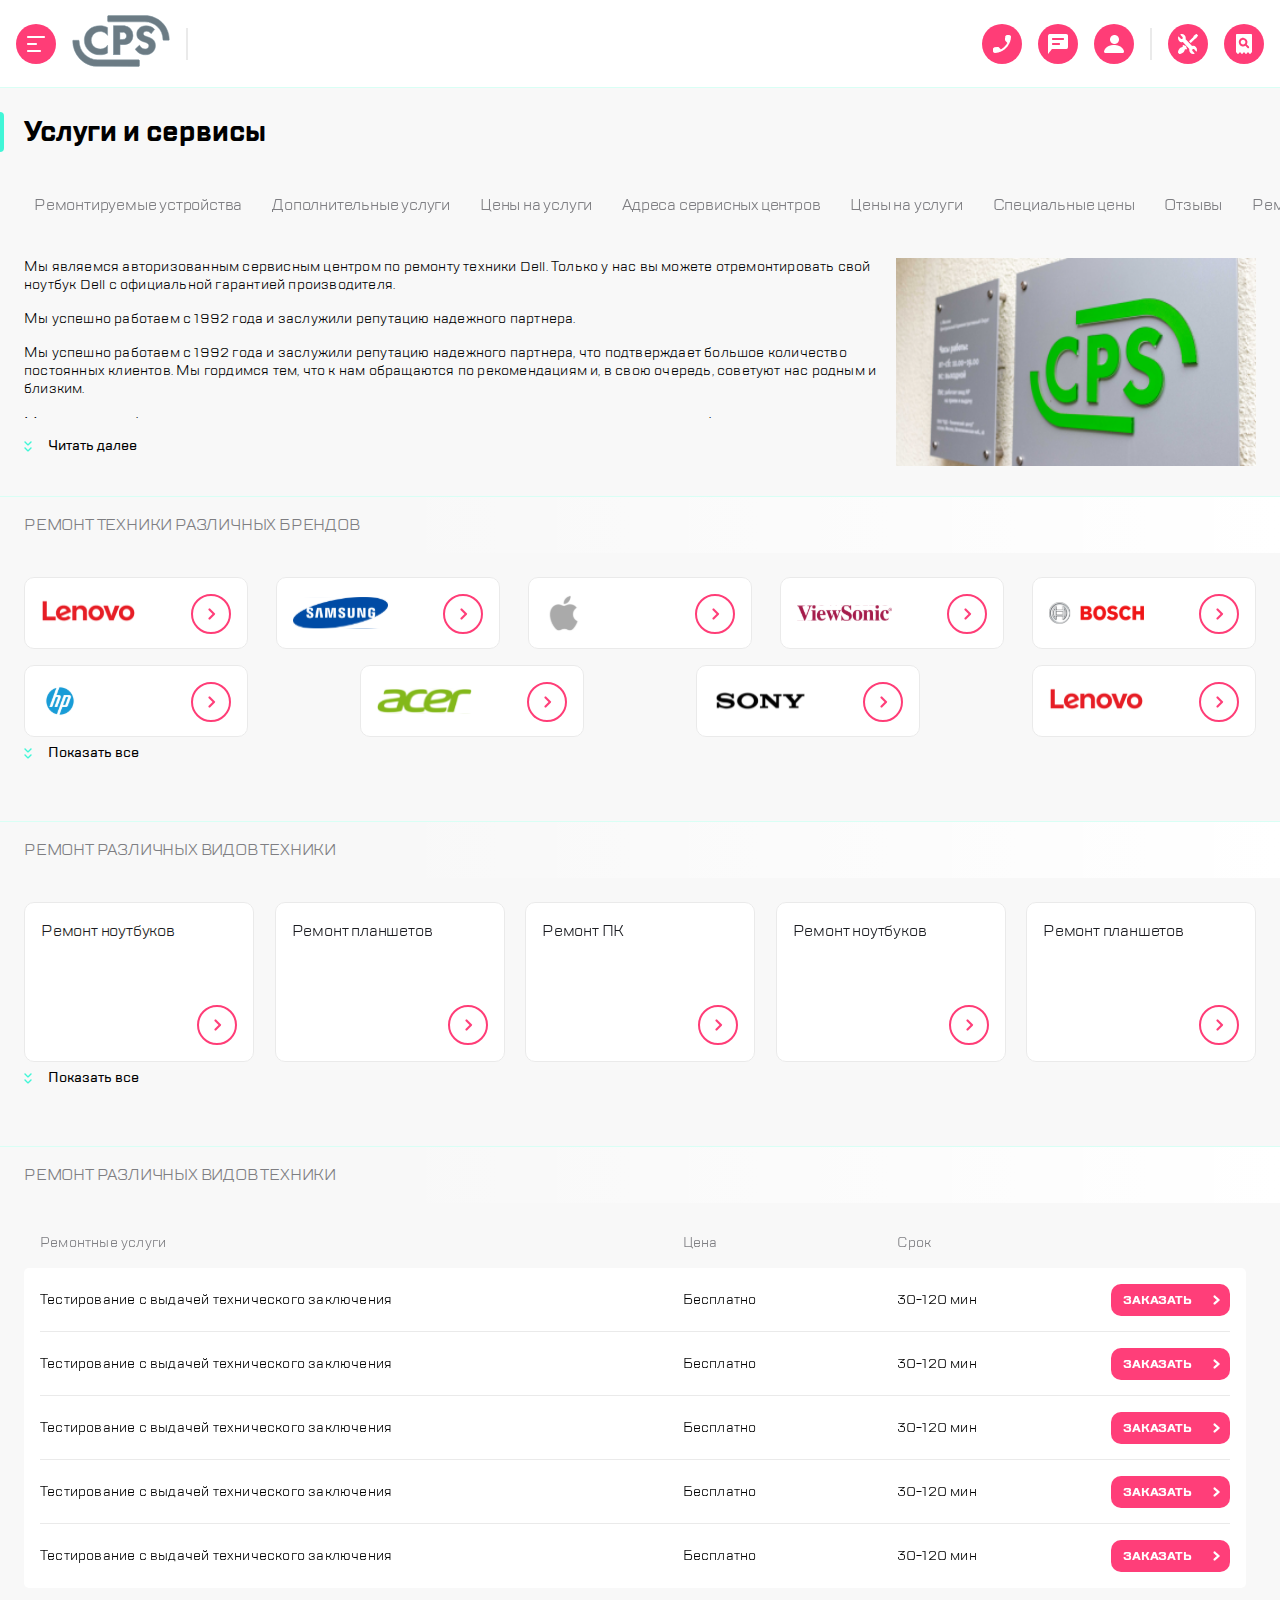
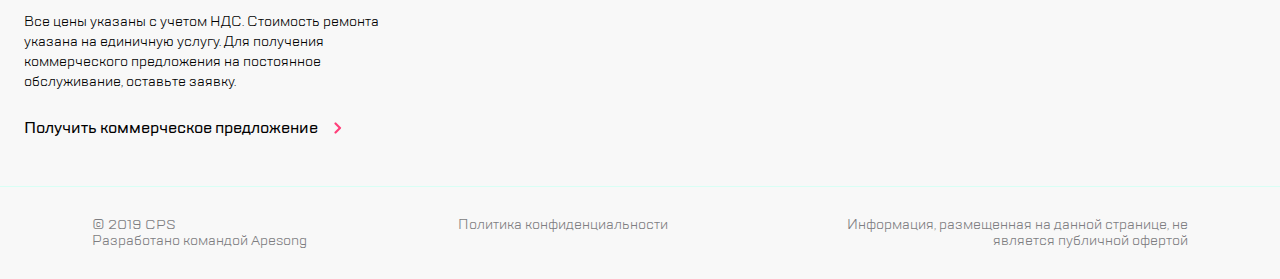
<file: index.html>
<!DOCTYPE html>
<html lang="en">
<head>
  <meta charset="UTF-8">
  <meta name="viewport" content="width=device-width,user-scalable=no,initial-scale=1,maximum-scale=1,minimum-scale=1">
  <meta http-equiv="X-UA-Compatible" content="ie=edge">
  <title>Webpack 4 Starter</title>
  <link rel="stylesheet" href="https://cdn.jsdelivr.net/npm/swiper@8/swiper-bundle.min.css">
  <script src="https://cdn.jsdelivr.net/npm/swiper@8/swiper-bundle.min.js" defer="defer"></script>
<link href="style.css" rel="stylesheet"></head>
<body>
<div class="wrapper">
  <header class="header">
    <div class="header__left-part">
      <button class="circle-button circle-button--menu"></button>
      <a class="header__logo">
        <img class="header__logo-image" alt="SPC логотип" src="img/logo.svg">
      </a>
      <div class="header__separator"></div>
    </div>
    <div class="header__right-part">
      <button class="circle-button circle-button--phone"></button>
      <button class="circle-button circle-button--message"></button>
      <button class="circle-button circle-button--person"></button>
      <div class="header__separator"></div>
      <button class="circle-button circle-button--tools"></button>
      <button class="circle-button circle-button--glass"></button>
    </div>
  </header>
  <aside class="navigation aside">
    <div class="navigation__header">
      <button class="circle-button circle-button--cross"></button>
      <a class="navigation__logo-link">
        <img class="navigation__logo-image" alt="SPC логотип" src="img/logo.svg">
      </a>
      <button class="circle-button circle-button--nav-glass"></button>
    </div>
    <div class="navigation__body">
      <nav class="navigation__links">
        <a href="#" class="navigation__link">Ремонт техники</a>
        <a href="#" class="navigation__link">Услуги и сервисы</a>
        <a href="#" class="navigation__link">Корпоративным клиентам</a>
        <a href="#" class="navigation__link">Продавцам техники</a>
        <a href="#" class="navigation__link">Партнерам</a>
        <a href="#" class="navigation__link">Производителям</a>
        <a href="#" class="navigation__link">Наши сервисные центры</a>
        <a href="#" class="navigation__link">Контакты</a>
      </nav>
    </div>
    <div class="navigation__footer">
      <div class="navigation__footer-btns">
        <button class="circle-button circle-button--phone navigation__phone-button"></button>
        <button class="circle-button circle-button--message navigation__message-button"></button>
        <button class="circle-button circle-button--person"></button>
      </div>
      <div class="navigation__info">
        <a href="mailto:mail@cps.com" class="info__mail">mail@cps.com</a>
        <a href="tel:+88008908900" class="info__phone">8 800 890 8900</a>
      </div>
      <div class="navigation__footer-langs">
        <a class="lang--active">RU</a>
        <a class="lang">EN</a>
        <a class="lang">CH</a>
      </div>
    </div>
  </aside>
  <aside class="modal modal--feedback--message aside">
    <button class="circle-button circle-button--cross"></button>
    <h2 class="feedback__title">Обратная связь</h2>
    <form action="" class="feedback__form">
      <input type="text" class="feedback__input-text" placeholder="Имя" required>
      <input type="text" class="feedback__input-text" placeholder="Телефон" required>
      <input type="email" class="feedback__input-text" placeholder="Электронная почта">
      <textarea name="" id="" class="feedback__input-textarea" placeholder="Сообщение" required></textarea>
      <p class="feedback__description">
        Нажимая “отправить”, вы даете согласие на <a>обработку персональных данных</a> и соглашаетесь с нашей <a>политикой конфиденциальности</a>
      </p>
      <button type="submit" class="feedback__submit-button">Отправить</button>
    </form>
  </aside>
  <aside class="modal modal--feedback--phone aside">
    <button class="circle-button circle-button--cross"></button>
    <h2 class="feedback__title">Заказать звонок</h2>
    <form action="" class="feedback__form">
      <input type="text" class="feedback__input-text" placeholder="Телефон" required>
      <p class="feedback__description">
        Нажимая “отправить”, вы даете согласие на <a>обработку персональных данных</a> и соглашаетесь с нашей <a>политикой конфиденциальности</a>
      </p>
      <button type="submit" class="feedback__submit-button">Отправить</button>
    </form>
  </aside>
  <main class="main">
    <div class="services">
      <div class="services__header">
        <h1 class="services__title">Услуги и сервисы</h1>
        <nav class="services__btn-list">
          <button class="services__btn services__btn--image--tools">
            Оставить заявку
          </button>
          <button class="services__btn services__btn--image--glass">
            Статус ремонта
          </button>
        </nav>
      </div>
      <div class="swiper services__scroll">
        <div class="swiper-wrapper services__scroll-wrapper">
          <div class="swiper-slide">
            <a class="services__list-item">Ремонтируемые устройства</a>
          </div>
          <div class="swiper-slide">
            <a class="services__list-item">Дополнительные услуги</a>
          </div>
          <div class="swiper-slide">
            <a class="services__list-item">Цены на услуги</a>
          </div>
          <div class="swiper-slide">
            <a class="services__list-item">Адреса сервисных центров</a>
          </div>
          <div class="swiper-slide">
            <a class="services__list-item">Цены на услуги</a>
          </div>
          <div class="swiper-slide">
            <a class="services__list-item">Специальные цены</a>
          </div>
          <div class="swiper-slide">
            <a class="services__list-item">Отзывы</a>
          </div>
        </div>
        <div class="swiper-pagination"></div>
      </div>
    </div>
    <section class="article">
      <div class="article__description">
        <div class="article__text">
          <p>Мы являемся авторизованным сервисным центром по ремонту техники Dell. Только у нас вы можете
            отремонтировать
            свой ноутбук Dell с официальной гарантией производителя.</p>
          <p>Мы успешно работаем с 1992 года и заслужили репутацию надежного партнера.</p>
          <p>Мы успешно работаем с 1992 года и заслужили репутацию надежного партнера, что подтверждает большое
            количество
            постоянных клиентов. Мы гордимся тем, что к нам обращаются по рекомендациям и, в свою очередь, советуют нас
            родным и близким.</p>
          <p>Мы успешно работаем с 1992 года и заслужили репутацию надежного партнера, что подтверждает большое
            количество
            постоянных клиентов. Мы гордимся тем, что к нам обращаются по рекомендациям и, в свою очередь, советуют нас
            родным и близким.</p>
        </div>
        <button class="show-more-button article__show-more-button">
          Читать далее
        </button>
      </div>
      <img src="img/section_pic_1.png" alt="SPC офис" class="article__image">
    </section>
    <section class="brands">
      <h2 class="brands__title">Ремонт техники различных брендов</h2>
      <div class="swiper brands__swiper">
        <div class="swiper-wrapper brands__wrapper">
          <a class="swiper-slide brands__item">
            <img class="brands__logo" src="img/lenovo.svg" alt="Lenovo">
            <div class="brands__circle-button"></div>
          </a>
          <a class="swiper-slide brands__item">
            <img class="brands__logo" src="img/samsung.svg" alt="Samsung">
            <div class="brands__circle-button"></div>
          </a>
          <a class="swiper-slide brands__item">
            <img class="brands__logo" src="img/apple.svg" alt="Apple">
            <div class="brands__circle-button"></div>
          </a>
          <a class="swiper-slide brands__item">
            <img class="brands__logo" src="img/viewsonic.svg" alt="ViewSonic">
            <div class="brands__circle-button"></div>
          </a>
          <a class="swiper-slide brands__item">
            <img class="brands__logo" src="img/bosch.svg" alt="Bosch">
            <div class="brands__circle-button"></div>
          </a>
          <a class="swiper-slide brands__item">
            <img class="brands__logo" src="img/hp.svg" alt="HP">
            <div class="brands__circle-button"></div>
          </a>
          <a class="swiper-slide brands__item">
            <img class="brands__logo" src="img/acer.svg" alt="Acer">
            <div class="brands__circle-button"></div>
          </a>
          <a class="swiper-slide brands__item">
            <img class="brands__logo" src="img/sony.svg" alt="Sony">
            <div class="brands__circle-button"></div>
          </a>
          <a class="swiper-slide brands__item">
            <img class="brands__logo" src="img/lenovo.svg" alt="Lenovo">
            <div class="brands__circle-button"></div>
          </a>
        </div>
        <div class="swiper-pagination"></div>
        <button class="show-more-button brands__show-more-button">
          Показать все
        </button>
      </div>
    </section>
    <section class="repairs">
      <h2 class="repairs__title">Ремонт различных видов техники</h2>
      <div class="swiper repairs__swiper">
        <div class="swiper-wrapper repairs__wrapper">
            <a class="swiper-slide repairs__item">
              <span>Ремонт ноутбуков</span>
              <div class="repairs__circle-button"></div>
            </a>
            <a class="swiper-slide repairs__item">
              <span>Ремонт планшетов</span>
              <div class="repairs__circle-button"></div>
            </a>
            <a class="swiper-slide repairs__item">
              <span>Ремонт ПК</span>
              <div class="repairs__circle-button"></div>
            </a>
          <a class="swiper-slide repairs__item">
            <span>Ремонт ноутбуков</span>
            <div class="repairs__circle-button"></div>
          </a>
          <a class="swiper-slide repairs__item">
            <span>Ремонт планшетов</span>
            <div class="repairs__circle-button"></div>
          </a>
          <a class="swiper-slide repairs__item">
            <span>Ремонт ПК</span>
            <div class="repairs__circle-button"></div>
          </a>
        </div>
        <div class="swiper-pagination"></div>
        <button class="show-more-button repairs__show-more-button">
          Показать все
        </button>
      </div>
    </section>
    <section class="prices">
      <h2 class="prices__title">Ремонт различных видов техники</h2>
      <div class="swiper prices__swiper">
        <div class="swiper-wrapper prices__wrapper">
          <div class="prices__head-item">
            <div class="prices__item-text">
              <p class="prices__item-description">Ремонтные услуги</p>
            </div>
            <div class="prices__item-text">
              <p class="prices__item-description">Цена</p>
            </div>
            <div class="prices__item-text">
              <p class="prices__item-description">Срок</p>
            </div>
            <div class="prices__placeholder"></div>
          </div>
          <div class="swiper-slide prices__item-wrapper">
            <div class="prices__item">
              <div class="prices__item-text">
                <p class="prices__item-description">Ремонтные услуги</p>
                <p class="prices__item-text-value">Тестирование с выдачей технического заключения</p>
              </div>
              <div class="prices__item-text">
                <p class="prices__item-description">Цена</p>
                <p class="prices__item-text-value">Бесплатно</p>
              </div>
              <div class="prices__item-text">
                <p class="prices__item-description">Срок</p>
                <p class="prices__item-text-value">30-120 мин</p>
              </div>
              <a class="prices__item-button">Заказать</a>
            </div>

          </div>
          <div class="swiper-slide prices__item-wrapper">
            <div class="prices__item">
              <div class="prices__item-text">
                <p class="prices__item-description">Ремонтные услуги</p>
                <p class="prices__item-text-value">Тестирование с выдачей технического заключения</p>
              </div>
              <div class="prices__item-text">
                <p class="prices__item-description">Цена</p>
                <p class="prices__item-text-value">Бесплатно</p>
              </div>
              <div class="prices__item-text">
                <p class="prices__item-description">Срок</p>
                <p class="prices__item-text-value">30-120 мин</p>
              </div>
              <a class="prices__item-button">Заказать</a>
            </div>

          </div>
          <div class="swiper-slide prices__item-wrapper">
            <div class="prices__item">
              <div class="prices__item-text">
                <p class="prices__item-description">Ремонтные услуги</p>
                <p class="prices__item-text-value">Тестирование с выдачей технического заключения</p>
              </div>
              <div class="prices__item-text">
                <p class="prices__item-description">Цена</p>
                <p class="prices__item-text-value">Бесплатно</p>
              </div>
              <div class="prices__item-text">
                <p class="prices__item-description">Срок</p>
                <p class="prices__item-text-value">30-120 мин</p>
              </div>
              <a class="prices__item-button">Заказать</a>
            </div>

          </div>
          <div class="swiper-slide prices__item-wrapper">
            <div class="prices__item">
              <div class="prices__item-text">
                <p class="prices__item-description">Ремонтные услуги</p>
                <p class="prices__item-text-value">Тестирование с выдачей технического заключения</p>
              </div>
              <div class="prices__item-text">
                <p class="prices__item-description">Цена</p>
                <p class="prices__item-text-value">Бесплатно</p>
              </div>
              <div class="prices__item-text">
                <p class="prices__item-description">Срок</p>
                <p class="prices__item-text-value">30-120 мин</p>
              </div>
              <a class="prices__item-button">Заказать</a>
            </div>

          </div>
          <div class="swiper-slide prices__item-wrapper">
            <div class="prices__item">
              <div class="prices__item-text">
                <p class="prices__item-description">Ремонтные услуги</p>
                <p class="prices__item-text-value">Тестирование с выдачей технического заключения</p>
              </div>
              <div class="prices__item-text">
                <p class="prices__item-description">Цена</p>
                <p class="prices__item-text-value">Бесплатно</p>
              </div>
              <div class="prices__item-text">
                <p class="prices__item-description">Срок</p>
                <p class="prices__item-text-value">30-120 мин</p>
              </div>
              <a class="prices__item-button">Заказать</a>
            </div>

          </div>
        </div>
        <div class="swiper-pagination"></div>
      </div>
      <p class="prices_bottom-text">
        Все цены указаны с учетом НДС. Стоимость ремонта указана на единичную услугу. Для получения коммерческого предложения на постоянное обслуживание, оставьте заявку.
      </p>
      <div class="prices_bottom-link">
        <a>Получить коммерческое предложение</a>
      </div>
    </section>
    <footer class="footer">
      <div class="footer__text">
        © 2019 CPS<br>
        Разработано командой Apesong
      </div>
      <div class="footer__text">
        Политика конфиденциальности
      </div>
      <div class="footer__text">
        Информация, размещенная на данной странице, не является публичной офертой
      </div>
    </footer>
  </main>
</div>
<script type="text/javascript" src="./js/bundle.js"></script></body>
</html>
</file>
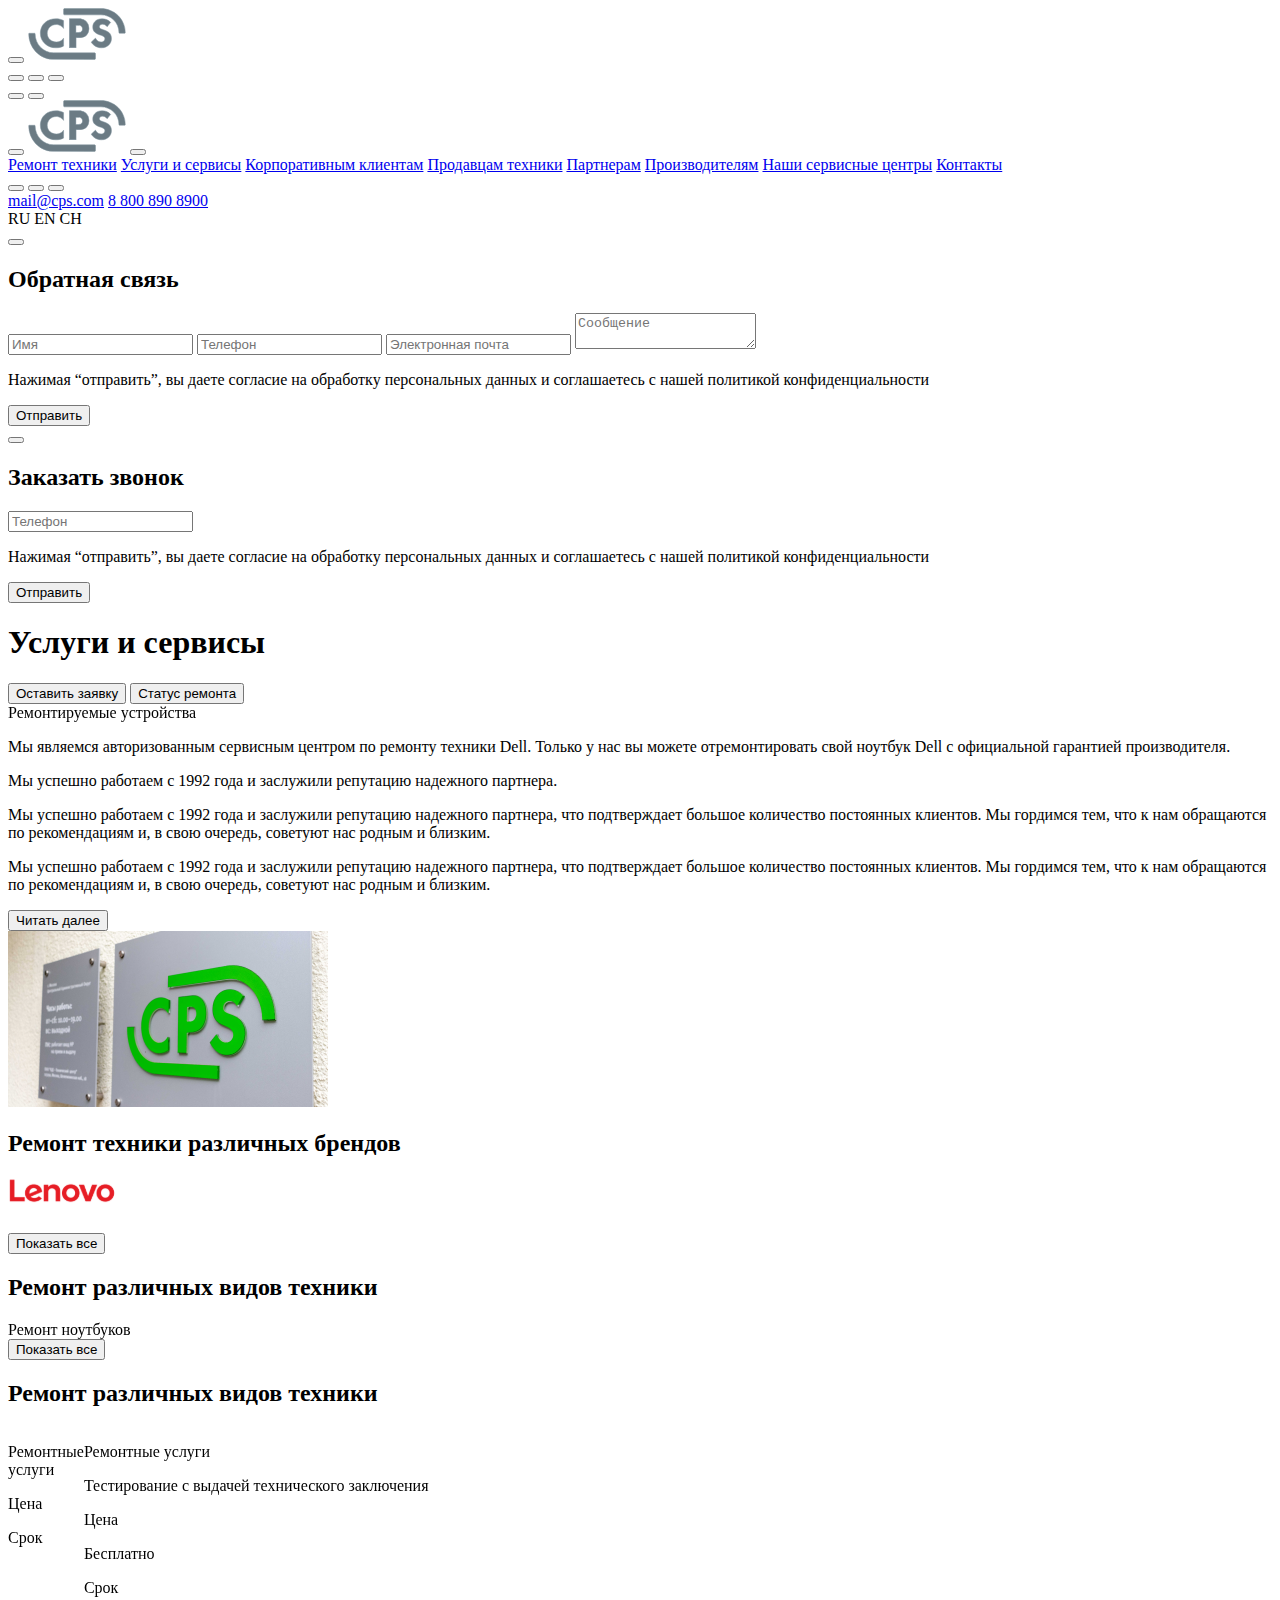
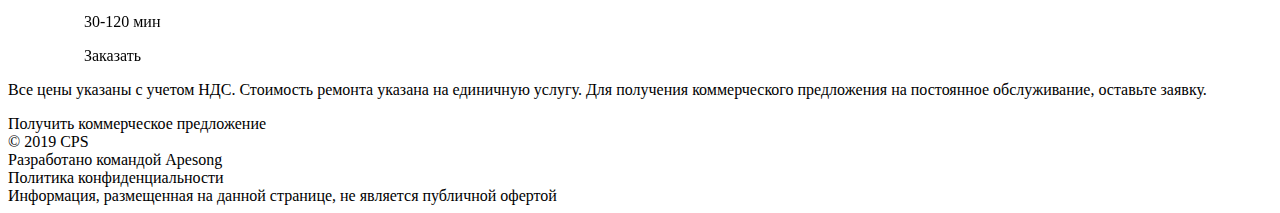
<file: src/index.html>
<!DOCTYPE html>
<html lang='en'>
<head>
  <meta charset='UTF-8' />
  <meta
    name='viewport'
    content='width=device-width, user-scalable=no, initial-scale=1.0, maximum-scale=1.0, minimum-scale=1.0'
  />
  <meta http-equiv='X-UA-Compatible' content='ie=edge' />
  <title><%= htmlWebpackPlugin.options.title %></title>
  <link rel='stylesheet' href='https://cdn.jsdelivr.net/npm/swiper@8/swiper-bundle.min.css' />
  <script src='https://cdn.jsdelivr.net/npm/swiper@8/swiper-bundle.min.js' defer></script>
</head>
<body>
<div class='wrapper'>
  <header class='header'>
    <div class='header__left-part'>
      <button class='circle-button circle-button--menu '></button>
      <a class='header__logo'>
        <img class='header__logo-image' alt='SPC логотип' src='img/logo.svg'>
      </a>
      <div class='header__separator'></div>
    </div>
    <div class='header__right-part'>
      <button class='circle-button circle-button--phone'></button>
      <button class='circle-button circle-button--message'></button>
      <button class='circle-button circle-button--person'></button>
      <div class='header__separator'></div>
      <button class='circle-button circle-button--tools'></button>
      <button class='circle-button circle-button--glass'></button>
    </div>
  </header>
  <aside class='navigation aside'>
    <div class='navigation__header'>
      <button class='circle-button circle-button--cross'></button>
      <a class='navigation__logo-link'>
        <img class='navigation__logo-image' alt='SPC логотип' src='img/logo.svg'>
      </a>
      <button class='circle-button circle-button--nav-glass'></button>
    </div>
    <div class='navigation__body'>
      <nav class='navigation__links'>
        <a href='#' class='navigation__link'>Ремонт техники</a>
        <a href='#' class='navigation__link'>Услуги и сервисы</a>
        <a href='#' class='navigation__link'>Корпоративным клиентам</a>
        <a href='#' class='navigation__link'>Продавцам техники</a>
        <a href='#' class='navigation__link'>Партнерам</a>
        <a href='#' class='navigation__link'>Производителям</a>
        <a href='#' class='navigation__link'>Наши сервисные центры</a>
        <a href='#' class='navigation__link'>Контакты</a>
      </nav>
    </div>
    <div class='navigation__footer'>
      <div class='navigation__footer-btns'>
        <button class='circle-button circle-button--phone navigation__phone-button'></button>
        <button class='circle-button circle-button--message navigation__message-button'></button>
        <button class='circle-button circle-button--person'></button>
      </div>
      <div class='navigation__info'>
        <a href='mailto:mail@cps.com' class='info__mail'>mail@cps.com</a>
        <a href='tel:+88008908900' class='info__phone'>8 800 890 8900</a>
      </div>
      <div class='navigation__footer-langs'>
        <a class='lang--active'>RU</a>
        <a class='lang'>EN</a>
        <a class='lang'>CH</a>
      </div>
    </div>
  </aside>
  <aside class='modal modal--feedback--message aside'>
    <button class='circle-button circle-button--cross'></button>
    <h2 class='feedback__title'>Обратная связь</h2>
    <form action='' class='feedback__form'>
      <input type='text' class='feedback__input-text' placeholder='Имя' required>
      <input type='text' class='feedback__input-text' placeholder='Телефон' required>
      <input type='email' class='feedback__input-text' placeholder='Электронная почта' >
      <textarea name='' id='' class='feedback__input-textarea' placeholder='Сообщение' required></textarea>
      <p class='feedback__description'>
        Нажимая “отправить”, вы даете согласие на <a>обработку персональных данных</a> и соглашаетесь с нашей <a>политикой конфиденциальности</a>
      </p>
      <button type='submit' class='feedback__submit-button'>Отправить</button>
    </form>
  </aside>
  <aside class='modal modal--feedback--phone aside'>
    <button class='circle-button circle-button--cross'></button>
    <h2 class='feedback__title'>Заказать звонок</h2>
    <form action='' class='feedback__form'>
      <input type='text' class='feedback__input-text' placeholder='Телефон' required>
      <p class='feedback__description'>
        Нажимая “отправить”, вы даете согласие на <a>обработку персональных данных</a> и соглашаетесь с нашей <a>политикой конфиденциальности</a>
      </p>
      <button type='submit' class='feedback__submit-button'>Отправить</button>
    </form>
  </aside>
  <main class='main'>
    <div class='services'>
      <div class='services__header'>
        <h1 class='services__title'>Услуги и сервисы</h1>
        <nav class='services__btn-list'>
          <button class='services__btn  services__btn--image--tools'>
            Оставить заявку
          </button>
          <button class='services__btn services__btn--image--glass'>
            Статус ремонта
          </button>
        </nav>
      </div>
      <div class='swiper services__scroll'>
        <div class='swiper-wrapper services__scroll-wrapper'>
          <div class='swiper-slide'>
            <a class='services__list-item'>Ремонтируемые устройства</a>
          </div>
          <div class='swiper-slide'>
            <a class='services__list-item'>Дополнительные услуги</a>
          </div>
          <div class='swiper-slide'>
            <a class='services__list-item'>Цены на услуги</a>
          </div>
          <div class='swiper-slide'>
            <a class='services__list-item'>Адреса сервисных центров</a>
          </div>
          <div class='swiper-slide'>
            <a class='services__list-item'>Цены на услуги</a>
          </div>
          <div class='swiper-slide'>
            <a class='services__list-item'>Специальные цены</a>
          </div>
          <div class='swiper-slide'>
            <a class='services__list-item'>Отзывы</a>
          </div>
        </div>
        <div class='swiper-pagination'></div>
      </div>
    </div>
    <section class='article'>
      <div class='article__description'>
        <div class='article__text'>
          <p>Мы являемся авторизованным сервисным центром по ремонту техники Dell. Только у нас вы можете
            отремонтировать
            свой ноутбук Dell с официальной гарантией производителя.</p>
          <p>Мы успешно работаем с 1992 года и заслужили репутацию надежного партнера.</p>
          <p>Мы успешно работаем с 1992 года и заслужили репутацию надежного партнера, что подтверждает большое
            количество
            постоянных клиентов. Мы гордимся тем, что к нам обращаются по рекомендациям и, в свою очередь, советуют нас
            родным и близким.</p>
          <p>Мы успешно работаем с 1992 года и заслужили репутацию надежного партнера, что подтверждает большое
            количество
            постоянных клиентов. Мы гордимся тем, что к нам обращаются по рекомендациям и, в свою очередь, советуют нас
            родным и близким.</p>
        </div>
        <button class='show-more-button article__show-more-button'>
          Читать далее
        </button>
      </div>
      <img src='img/section_pic_1.png' alt='SPC офис' class='article__image'>
    </section>
    <section class='brands'>
      <h2 class='brands__title'>Ремонт техники различных брендов</h2>
      <div class='swiper brands__swiper'>
        <div class='swiper-wrapper brands__wrapper'>
          <a class='swiper-slide brands__item'>
            <img class='brands__logo' src='img/lenovo.svg' alt='Lenovo'>
            <div class='brands__circle-button' ></div>
          </a>
          <a class='swiper-slide brands__item'>
            <img class='brands__logo' src='img/samsung.svg' alt='Samsung'>
            <div class='brands__circle-button' ></div>
          </a>
          <a class='swiper-slide brands__item'>
            <img class='brands__logo' src='img/apple.svg' alt='Apple'>
            <div class='brands__circle-button' ></div>
          </a>
          <a class='swiper-slide brands__item'>
            <img class='brands__logo' src='img/viewsonic.svg' alt='ViewSonic'>
            <div class='brands__circle-button' ></div>
          </a>
          <a class='swiper-slide brands__item'>
            <img class='brands__logo' src='img/bosch.svg' alt='Bosch'>
            <div class='brands__circle-button' ></div>
          </a>
          <a class='swiper-slide brands__item'>
            <img class='brands__logo' src='img/hp.svg' alt='HP'>
            <div class='brands__circle-button' ></div>
          </a>
          <a class='swiper-slide brands__item'>
            <img class='brands__logo' src='img/acer.svg' alt='Acer'>
            <div class='brands__circle-button' ></div>
          </a>
          <a class='swiper-slide brands__item'>
            <img class='brands__logo' src='img/sony.svg' alt='Sony'>
            <div class='brands__circle-button' ></div>
          </a>
          <a class='swiper-slide brands__item'>
            <img class='brands__logo' src='img/lenovo.svg' alt='Lenovo'>
            <div class='brands__circle-button' ></div>
          </a>
        </div>
        <div class="swiper-pagination"></div>
        <button class="show-more-button brands__show-more-button">
          Показать все
        </button>
      </div>
    </section>
    <section class='repairs'>
      <h2 class='repairs__title'>Ремонт различных видов техники</h2>
      <div class='swiper repairs__swiper'>
        <div class='swiper-wrapper repairs__wrapper'>
            <a class='swiper-slide repairs__item'>
              <span>Ремонт ноутбуков</span>
              <div class='repairs__circle-button'></div>
            </a>
            <a class='swiper-slide repairs__item'>
              <span>Ремонт планшетов</span>
              <div class='repairs__circle-button'></div>
            </a>
            <a class='swiper-slide repairs__item'>
              <span>Ремонт ПК</span>
              <div class='repairs__circle-button'></div>
            </a>
          <a class='swiper-slide repairs__item'>
            <span>Ремонт ноутбуков</span>
            <div class='repairs__circle-button'></div>
          </a>
          <a class='swiper-slide repairs__item'>
            <span>Ремонт планшетов</span>
            <div class='repairs__circle-button'></div>
          </a>
          <a class='swiper-slide repairs__item'>
            <span>Ремонт ПК</span>
            <div class='repairs__circle-button'></div>
          </a>
        </div>
        <div class="swiper-pagination"></div>
        <button class="show-more-button repairs__show-more-button">
          Показать все
        </button>
      </div>
    </section>
    <section class='prices'>
      <h2 class='prices__title'>Ремонт различных видов техники</h2>
      <div class='swiper prices__swiper'>
        <div class='swiper-wrapper prices__wrapper'>
          <div class='prices__head-item'>
            <div class='prices__item-text'>
              <p class='prices__item-description'>Ремонтные услуги</p>
            </div>
            <div class='prices__item-text'>
              <p class='prices__item-description'>Цена</p>
            </div>
            <div class='prices__item-text'>
              <p class='prices__item-description'>Срок</p>
            </div>
            <div class='prices__placeholder'></div>
          </div>
          <div class='swiper-slide prices__item-wrapper'>
            <div class='prices__item'>
              <div class='prices__item-text'>
                <p class='prices__item-description'>Ремонтные услуги</p>
                <p class='prices__item-text-value'>Тестирование с выдачей технического заключения</p>
              </div>
              <div class='prices__item-text'>
                <p class='prices__item-description'>Цена</p>
                <p class='prices__item-text-value'>Бесплатно</p>
              </div>
              <div class='prices__item-text'>
                <p class='prices__item-description'>Срок</p>
                <p class='prices__item-text-value'>30-120 мин</p>
              </div>
              <a class='prices__item-button'>Заказать</a>
            </div>

          </div>
          <div class='swiper-slide prices__item-wrapper'>
            <div class='prices__item'>
              <div class='prices__item-text'>
                <p class='prices__item-description'>Ремонтные услуги</p>
                <p class='prices__item-text-value'>Тестирование с выдачей технического заключения</p>
              </div>
              <div class='prices__item-text'>
                <p class='prices__item-description'>Цена</p>
                <p class='prices__item-text-value'>Бесплатно</p>
              </div>
              <div class='prices__item-text'>
                <p class='prices__item-description'>Срок</p>
                <p class='prices__item-text-value'>30-120 мин</p>
              </div>
              <a class='prices__item-button'>Заказать</a>
            </div>

          </div>
          <div class='swiper-slide prices__item-wrapper'>
            <div class='prices__item'>
              <div class='prices__item-text'>
                <p class='prices__item-description'>Ремонтные услуги</p>
                <p class='prices__item-text-value'>Тестирование с выдачей технического заключения</p>
              </div>
              <div class='prices__item-text'>
                <p class='prices__item-description'>Цена</p>
                <p class='prices__item-text-value'>Бесплатно</p>
              </div>
              <div class='prices__item-text'>
                <p class='prices__item-description'>Срок</p>
                <p class='prices__item-text-value'>30-120 мин</p>
              </div>
              <a class='prices__item-button'>Заказать</a>
            </div>

          </div>
          <div class='swiper-slide prices__item-wrapper'>
            <div class='prices__item'>
              <div class='prices__item-text'>
                <p class='prices__item-description'>Ремонтные услуги</p>
                <p class='prices__item-text-value'>Тестирование с выдачей технического заключения</p>
              </div>
              <div class='prices__item-text'>
                <p class='prices__item-description'>Цена</p>
                <p class='prices__item-text-value'>Бесплатно</p>
              </div>
              <div class='prices__item-text'>
                <p class='prices__item-description'>Срок</p>
                <p class='prices__item-text-value'>30-120 мин</p>
              </div>
              <a class='prices__item-button'>Заказать</a>
            </div>

          </div>
          <div class='swiper-slide prices__item-wrapper'>
            <div class='prices__item'>
              <div class='prices__item-text'>
                <p class='prices__item-description'>Ремонтные услуги</p>
                <p class='prices__item-text-value'>Тестирование с выдачей технического заключения</p>
              </div>
              <div class='prices__item-text'>
                <p class='prices__item-description'>Цена</p>
                <p class='prices__item-text-value'>Бесплатно</p>
              </div>
              <div class='prices__item-text'>
                <p class='prices__item-description'>Срок</p>
                <p class='prices__item-text-value'>30-120 мин</p>
              </div>
              <a class='prices__item-button'>Заказать</a>
            </div>

          </div>
        </div>
        <div class="swiper-pagination"></div>
      </div>
      <p class='prices_bottom-text'>
        Все цены указаны с учетом НДС. Стоимость ремонта указана на единичную услугу. Для получения коммерческого предложения на постоянное обслуживание, оставьте заявку.
      </p>
      <div class='prices_bottom-link'>
        <a>Получить коммерческое предложение</a>
      </div>
    </section>
    <footer class='footer'>
      <div class='footer__text'>
        © 2019 CPS<br>
        Разработано командой Apesong
      </div>
      <div class='footer__text'>
        Политика конфиденциальности
      </div>
      <div class='footer__text'>
        Информация, размещенная на данной странице, не является публичной офертой
      </div>
    </footer>
  </main>
</div>
</body>
</html>
</file>
<file: style.css>
@font-face {
  font-family: 'TT Lakes';
  src: url(./fonts/TTLakes-Bold.eot);
  src: url(./fonts/TTLakes-Bold.eot?#iefix) format("embedded-opentype"), url(./fonts/TTLakes-Bold.woff) format("woff"), url(./fonts/TTLakes-Bold.ttf) format("truetype");
  font-weight: bold;
  font-style: normal; }

@font-face {
  font-family: 'TT Lakes';
  src: url(./fonts/TTLakes-Medium.eot);
  src: url(./fonts/TTLakes-Medium.eot?#iefix) format("embedded-opentype"), url(./fonts/TTLakes-Medium.woff) format("woff"), url(./fonts/TTLakes-Medium.ttf) format("truetype");
  font-weight: 500;
  font-style: normal; }

@font-face {
  font-family: 'TT Lakes';
  src: url(./fonts/TTLakes-Regular.eot);
  src: url(./fonts/TTLakes-Regular.eot?#iefix) format("embedded-opentype"), url(./fonts/TTLakes-Regular.woff) format("woff"), url(./fonts/TTLakes-Regular.ttf) format("truetype");
  font-weight: normal;
  font-style: normal; }

.circle-button {
  background-color: #ff3d77;
  width: 40px;
  height: 40px;
  border-radius: 50%;
  border: none;
  background-repeat: no-repeat;
  background-position: center center;
  transition: 0.2s; }

.circle-button:hover {
  opacity: 60%; }

.circle-button--menu {
  background-image: url(./static/header_menu_icon.svg); }

.circle-button--phone {
  background-image: url(./static/phone_icon.png); }

.circle-button--message {
  background-image: url(./static/message_icon.png); }

.circle-button--person {
  background-image: url(./static/person_icon.png); }

.circle-button--tools {
  background-image: url(./static/tools_icon.svg); }

.circle-button--glass {
  background-image: url(./static/glass_icon.svg); }

.circle-button--nav-glass {
  background-image: url(./static/navigation_glass.png); }

.circle-button--cross {
  background-image: url(./static/cross.png); }

.header {
  height: 88px;
  display: flex;
  justify-content: space-between;
  padding: 0 16px;
  border-bottom: 1px #d9fff5 solid;
  background-color: white; }
  @media (min-width: 1366px) {
    .header {
      display: none; } }

.header__left-part {
  display: flex;
  justify-content: flex-start;
  align-items: center;
  gap: 16px; }

.header__right-part {
  display: flex;
  justify-content: flex-end;
  align-items: center;
  gap: 16px; }

.header__separator {
  height: 32px;
  border: 1px #EAEAEA solid; }

.header__right-part .circle-button:nth-child(-n+3) {
  display: none; }
  @media (min-width: 768px) {
    .header__right-part .circle-button:nth-child(-n+3) {
      display: block; } }

@media (max-width: 768px) {
  .header__left-part .header__separator {
    display: none; } }

.circle-button {
  background-color: #ff3d77;
  width: 40px;
  height: 40px;
  border-radius: 50%;
  border: none;
  background-repeat: no-repeat;
  background-position: center center;
  transition: 0.2s; }

.circle-button:hover {
  opacity: 60%; }

.circle-button--menu {
  background-image: url(./static/header_menu_icon.svg); }

.circle-button--phone {
  background-image: url(./static/phone_icon.png); }

.circle-button--message {
  background-image: url(./static/message_icon.png); }

.circle-button--person {
  background-image: url(./static/person_icon.png); }

.circle-button--tools {
  background-image: url(./static/tools_icon.svg); }

.circle-button--glass {
  background-image: url(./static/glass_icon.svg); }

.circle-button--nav-glass {
  background-image: url(./static/navigation_glass.png); }

.circle-button--cross {
  background-image: url(./static/cross.png); }

.navigation {
  z-index: 50;
  min-width: 320px !important;
  display: flex;
  flex-direction: column;
  height: 100vh !important;
  padding: 23px 24px 32px;
  box-sizing: border-box;
  background-color: white;
  transition: 0.5s; }
  @media (max-width: 1366px) {
    .navigation {
      position: fixed;
      left: -320px;
      top: 0; } }

.navigation--active {
  left: 0 !important;
  box-shadow: 16px 0px 52px rgba(14, 24, 80, 0.2); }
  @media (max-width: 768px) {
    .navigation--active {
      width: 100%; } }

.navigation__header {
  display: flex;
  justify-content: space-between;
  gap: 16px;
  align-items: center;
  margin-bottom: 45px; }

@media (min-width: 1366px) {
  .navigation__header .circle-button:nth-child(1) {
    display: none; } }

.navigation__btn {
  display: flex;
  justify-content: center;
  align-items: center;
  background-color: #ff3d77;
  width: 40px;
  height: 40px;
  border-radius: 50%;
  background-repeat: no-repeat;
  background-position: center center; }

.navigation__btn:hover {
  -webkit-filter: opacity(80%);
          filter: opacity(80%);
  transition: 0.3s; }

.navigation__logo-link {
  margin-right: auto;
  display: flex; }

.navigation__links {
  display: flex;
  flex-direction: column;
  gap: 29px; }

.navigation__link {
  position: relative;
  font-weight: 500;
  font-size: 16px;
  line-height: 24px;
  letter-spacing: -0.2px;
  color: #1B1C21; }

.navigation__link:hover {
  -webkit-filter: opacity(70%);
          filter: opacity(70%);
  transition: 0.3s; }

.navigation__link:hover:before {
  position: absolute;
  content: "";
  height: 29px;
  width: 4px;
  left: -24px;
  top: -13%;
  background-color: #41F6D7;
  display: block;
  border-radius: 2px; }

.navigation__footer {
  display: flex;
  flex-direction: column;
  margin-top: auto; }

.navigation__footer-btns {
  display: flex;
  gap: 16px;
  padding-bottom: 16px; }

.navigation__info {
  display: flex;
  flex-direction: column;
  gap: 12px; }

.info__mail {
  font-weight: 500;
  font-size: 16px;
  line-height: 24px;
  letter-spacing: -0.2px; }

.info__phone {
  font-weight: bold;
  font-size: 24px;
  line-height: 32px;
  letter-spacing: -0.6px; }

.info__phone:hover,
.info__mail:hover {
  -webkit-filter: opacity(70%);
          filter: opacity(70%);
  transition: 0.3s; }

.navigation__footer-langs {
  display: flex;
  gap: 7px;
  padding-top: 40px;
  font-weight: 500;
  font-size: 16px;
  line-height: 24px;
  letter-spacing: -0.2px; }

.navigation__footer-langs .lang--active {
  -webkit-filter: opacity(50%);
          filter: opacity(50%);
  transition: 0.3s; }

.navigation__footer-langs .lang:hover {
  -webkit-filter: opacity(70%);
          filter: opacity(70%);
  transition: 0.3s; }

.wrapper.blur > *:not(.aside) {
  -webkit-filter: blur(5px);
          filter: blur(5px);
  pointer-events: none;
  transition: 0.5s; }

.navigation.blur {
  -webkit-filter: blur(5px);
          filter: blur(5px);
  pointer-events: none; }

.main {
  width: 100%;
  background-color: #f8f8f8;
  transition: 0.5s; }

@font-face {
  font-family: 'TT Lakes';
  src: url(./fonts/TTLakes-Bold.eot);
  src: url(./fonts/TTLakes-Bold.eot?#iefix) format("embedded-opentype"), url(./fonts/TTLakes-Bold.woff) format("woff"), url(./fonts/TTLakes-Bold.ttf) format("truetype");
  font-weight: bold;
  font-style: normal; }

@font-face {
  font-family: 'TT Lakes';
  src: url(./fonts/TTLakes-Medium.eot);
  src: url(./fonts/TTLakes-Medium.eot?#iefix) format("embedded-opentype"), url(./fonts/TTLakes-Medium.woff) format("woff"), url(./fonts/TTLakes-Medium.ttf) format("truetype");
  font-weight: 500;
  font-style: normal; }

@font-face {
  font-family: 'TT Lakes';
  src: url(./fonts/TTLakes-Regular.eot);
  src: url(./fonts/TTLakes-Regular.eot?#iefix) format("embedded-opentype"), url(./fonts/TTLakes-Regular.woff) format("woff"), url(./fonts/TTLakes-Regular.ttf) format("truetype");
  font-weight: normal;
  font-style: normal; }

.services {
  padding: 24px 0 24px 16px; }
  @media (max-width: 768px) {
    .services {
      padding: 24px 0 24px 0; } }

.services__title {
  position: relative;
  font-weight: bold;
  font-size: 28px;
  line-height: 40px; }
  @media (max-width: 768px) {
    .services__title {
      padding-left: 20px; } }

.services__title::before {
  content: "";
  position: absolute;
  height: 40px;
  width: 4px;
  left: 0;
  background-color: #41F6D7;
  border-radius: 0px 10px 10px 0px; }
  @media (min-width: 768px) {
    .services__title::before {
      left: -24px; } }
  @media (min-width: 1366px) {
    .services__title::before {
      left: -32px; } }

.services__header {
  display: flex;
  justify-content: space-between;
  align-items: center;
  margin-bottom: 24px; }
  @media (min-width: 768px) {
    .services__header {
      margin-bottom: 32px; } }
  @media (min-width: 1366px) {
    .services__header {
      margin-bottom: 8px; } }

.services__btn-list {
  display: none;
  gap: 32px; }
  @media (min-width: 1366px) {
    .services__btn-list {
      display: flex; } }

.services__btn {
  font-size: 16px;
  line-height: 24px;
  letter-spacing: -0.2px;
  gap: 8px;
  display: flex;
  align-items: center;
  transition: 0.2s; }

.services__btn:hover {
  opacity: 60%; }

.services__btn--image--tools:after {
  background-image: url(./static/tools_icon.svg); }

.services__btn--image--glass:after {
  background-image: url(./static/glass_icon.svg); }

.services__btn:after {
  content: '';
  display: flex;
  background-color: #ff3d77;
  width: 40px;
  height: 40px;
  border-radius: 50%;
  background-repeat: no-repeat;
  background-position: center center; }

.services__list-item {
  display: block;
  font-size: 16px;
  line-height: 24px;
  letter-spacing: -0.2px;
  text-align: center;
  color: #7E7E82;
  white-space: nowrap;
  border: 1px transparent solid;
  padding: 8px 9px;
  border-radius: 5px;
  width: -webkit-max-content;
  width: -moz-max-content;
  width: max-content; }

.services__scroll-wrapper .swiper-slide {
  width: auto; }

.services__list-item:hover {
  background-color: white;
  border: 1px #B8FFEC solid; }

.services__scroll-wrapper {
  width: 100%; }

@media (min-width: 768px) {
  .services {
    padding: 24px 0 32px 24px; } }

@media (min-width: 1366px) {
  .services__header {
    display: flex;
    justify-content: space-between;
    align-items: center; }
  .services {
    padding: 42px 32px 16px 32px; }
  .services__scroll-wrapper.swiper-wrapper {
    display: flex;
    flex-wrap: wrap;
    -moz-column-gap: 10px;
         column-gap: 10px; }
  .services__scroll-wrapper .swiper-slide {
    width: -webkit-max-content;
    width: -moz-max-content;
    width: max-content; } }

.article {
  display: flex;
  flex-direction: column;
  padding-bottom: 24px; }

.article__description {
  width: 100%;
  display: flex;
  flex-direction: column; }
  @media (max-width: 768px) {
    .article__description {
      padding: 0 16px 16px; } }

.article__text {
  display: flex;
  flex-direction: column;
  font-size: 14px;
  line-height: 18px;
  letter-spacing: 0.2px;
  max-height: 6em;
  overflow: hidden;
  gap: 16px;
  width: 100%; }

.article__image {
  width: 100%;
  height: auto; }

.article__arrow_spoiler {
  width: 7px;
  height: 10px; }

.article__show-more-button {
  margin-top: 16px; }

.article__text.active {
  max-height: 100%; }

@media (min-width: 768px) {
  .article__text {
    max-height: 160px; }
  .article {
    display: flex;
    flex-direction: row;
    gap: 16px;
    padding: 0 24px 30px; }
  .article__description {
    margin: 0; }
  .article__image {
    right: 0;
    width: 360px;
    height: 208px; } }

@media (min-width: 1366px) {
  .article {
    padding: 0 32px 50px; }
  .article__image {
    margin-left: auto;
    width: 531px;
    height: 307px; } }

.brands {
  border-top: 1px #d9fff5 solid; }

.brands__swiper {
  padding: 16px 16px 52px; }
  @media (min-width: 768px) {
    .brands__swiper {
      padding: 24px; } }
  @media (min-width: 1366px) {
    .brands__swiper {
      padding: 24px 32px; } }

.brands__swiper .swiper-pagination {
  bottom: 12px !important; }
  @media (min-width: 768px) {
    .brands__swiper .swiper-pagination {
      display: none; } }

.brands__title {
  background: linear-gradient(90deg, rgba(248, 248, 248, 0.01) 0%, rgba(248, 248, 248, 0.01) 29%, white 100%);
  font-size: 16px;
  line-height: 24px;
  letter-spacing: -0.20000000298023224px;
  text-align: left;
  font-weight: 400;
  text-transform: uppercase;
  color: #7E7E82;
  padding: 16px; }
  @media (min-width: 768px) {
    .brands__title {
      padding: 16px 24px; } }
  @media (min-width: 1366px) {
    .brands__title {
      padding: 16px 32px; } }

@media (min-width: 768px) {
  .brands__wrapper {
    display: flex;
    flex-wrap: wrap;
    row-gap: 16px;
    justify-content: space-between;
    overflow: hidden;
    max-height: 140px;
    padding-bottom: 24px; } }

@media (min-width: 1366px) {
  .brands__wrapper {
    padding-bottom: 32px; } }

.brands__wrapper.active {
  max-height: 100%; }

.brands__item {
  display: flex;
  height: 72px;
  background-color: white;
  border: 1px solid #eaeaea;
  padding: 16px;
  justify-content: space-between;
  border-radius: 10px; }
  @media (min-width: 768px) {
    .brands__item {
      width: 224px; } }
  @media (min-width: 1366px) {
    .brands__item {
      width: 240px;
      height: 72px; } }

.brands__item:hover .brands__circle-button {
  opacity: 60%; }

.brands__logo {
  max-width: 50%; }

.brands__circle-button {
  display: flex;
  justify-content: center;
  align-items: center;
  border: 2px solid #ff3d77;
  width: 40px;
  height: 40px;
  border-radius: 50%;
  background-repeat: no-repeat;
  background-position: 15px center;
  background-image: url(./static/dropdown.png);
  transition: 0.2s; }

.brands__show-more-button {
  display: none !important; }
  @media (min-width: 768px) {
    .brands__show-more-button {
      display: flex !important;
      margin: 0 0 32px 0; } }
  @media (min-width: 1366px) {
    .brands__show-more-button {
      margin: 0 0 50px 0; } }

.show-more-button {
  display: flex;
  justify-content: flex-start;
  align-items: center;
  gap: 8px;
  background-image: url(./static/arrow_spoiler.svg);
  background-position: center left;
  background-repeat: no-repeat;
  padding-left: 24px;
  font-weight: 500;
  font-size: 14px;
  line-height: 24px;
  width: 132px;
  transition: 0.2s; }

.show-more-button:hover {
  opacity: 60%; }

.show-more-button.active {
  background-image: url(./static/arrow_hide.svg); }

.repairs {
  border-top: 1px #d9fff5 solid; }

.repairs__title {
  background: linear-gradient(90deg, rgba(248, 248, 248, 0.01) 0%, rgba(248, 248, 248, 0.01) 29%, white 100%);
  font-size: 16px;
  line-height: 24px;
  letter-spacing: -0.20000000298023224px;
  text-align: left;
  font-weight: 400;
  text-transform: uppercase;
  color: #7E7E82;
  padding: 16px; }
  @media (min-width: 768px) {
    .repairs__title {
      padding: 16px 24px; } }
  @media (min-width: 1366px) {
    .repairs__title {
      padding: 16px 32px; } }

@media (min-width: 768px) {
  .repairs__wrapper {
    display: flex;
    flex-wrap: wrap;
    padding-bottom: 24px;
    row-gap: 16px;
    justify-content: space-between;
    max-height: 140px;
    overflow: hidden; } }

@media (min-width: 1366px) {
  .repairs__wrapper {
    padding-bottom: 32px; } }

@media (min-width: 768px) {
  .repairs__wrapper.active {
    max-height: 100%; } }

.repairs__item {
  color: #1b1c21;
  font-size: 16px;
  line-height: 24px;
  letter-spacing: -0.20000000298023224px;
  display: flex;
  padding: 16px;
  background: white;
  border: 1px #eaeaea solid;
  border-radius: 10px;
  height: 160px; }
  @media (min-width: 768px) {
    .repairs__item {
      max-width: 230px; } }

.repairs__item:hover .repairs__circle-button {
  opacity: 60%; }

.repairs__circle-button {
  margin: auto 0 0 auto !important;
  border: 2px solid #ff3d77;
  width: 40px;
  height: 40px;
  border-radius: 50%;
  background-repeat: no-repeat;
  background-position: 15px center;
  background-image: url(./static/dropdown.png);
  transition: 0.2s; }

.repairs__show-more-button {
  display: none; }
  @media (min-width: 768px) {
    .repairs__show-more-button {
      display: flex;
      margin: 0 0 32px 0; } }
  @media (min-width: 1366px) {
    .repairs__show-more-button {
      margin: 0 0 50px 0; } }

.repairs__swiper .swiper-pagination {
  bottom: 12px !important; }
  @media (min-width: 768px) {
    .repairs__swiper .swiper-pagination {
      display: none; } }

.repairs__swiper {
  padding: 16px 16px 52px; }
  @media (min-width: 768px) {
    .repairs__swiper {
      padding: 24px; } }
  @media (min-width: 1366px) {
    .repairs__swiper {
      padding: 24px 32px; } }

@font-face {
  font-family: 'TT Lakes';
  src: url(./fonts/TTLakes-Bold.eot);
  src: url(./fonts/TTLakes-Bold.eot?#iefix) format("embedded-opentype"), url(./fonts/TTLakes-Bold.woff) format("woff"), url(./fonts/TTLakes-Bold.ttf) format("truetype");
  font-weight: bold;
  font-style: normal; }

@font-face {
  font-family: 'TT Lakes';
  src: url(./fonts/TTLakes-Medium.eot);
  src: url(./fonts/TTLakes-Medium.eot?#iefix) format("embedded-opentype"), url(./fonts/TTLakes-Medium.woff) format("woff"), url(./fonts/TTLakes-Medium.ttf) format("truetype");
  font-weight: 500;
  font-style: normal; }

@font-face {
  font-family: 'TT Lakes';
  src: url(./fonts/TTLakes-Regular.eot);
  src: url(./fonts/TTLakes-Regular.eot?#iefix) format("embedded-opentype"), url(./fonts/TTLakes-Regular.woff) format("woff"), url(./fonts/TTLakes-Regular.ttf) format("truetype");
  font-weight: normal;
  font-style: normal; }

.prices {
  border-top: 1px #d9fff5 solid; }

.prices__title {
  background: linear-gradient(90deg, rgba(248, 248, 248, 0.01) 0%, rgba(248, 248, 248, 0.01) 29%, white 100%);
  font-size: 16px;
  line-height: 24px;
  letter-spacing: -0.20000000298023224px;
  text-align: left;
  font-weight: 400;
  text-transform: uppercase;
  color: #7E7E82;
  padding: 16px; }
  @media (min-width: 768px) {
    .prices__title {
      padding: 16px 24px; } }
  @media (min-width: 1366px) {
    .prices__title {
      padding: 16px 32px; } }

.prices__swiper {
  padding: 16px 10px 44px; }
  @media (min-width: 768px) {
    .prices__swiper {
      padding: 31px 34px 24px 24px; } }

@media (min-width: 768px) {
  .prices__swiper .swiper-pagination {
    display: none; } }

@media (min-width: 768px) {
  .prices__wrapper {
    display: flex;
    flex-direction: column; } }

@media (min-width: 768px) {
  .prices__item-wrapper {
    padding: 0 16px;
    background: white; } }

@media (min-width: 768px) {
  .prices__item-wrapper:nth-child(2) {
    border-radius: 5px 5px 0 0; } }

@media (min-width: 768px) {
  .prices__item-wrapper:nth-last-child(-n+1) {
    border-radius: 0 0 5px 5px; } }

@media (min-width: 768px) {
  .prices__item-wrapper:nth-last-child(-n+1) .prices__item {
    border-bottom: none; } }

.prices__item {
  display: grid;
  background: white;
  grid-template-areas: "a a a a" "b b b b" "c c d d";
  height: 200px;
  grid-row-gap: 16px; }
  @media (max-width: 768px) {
    .prices__item {
      border-radius: 5px;
      padding: 16px; } }
  @media (min-width: 768px) {
    .prices__item {
      display: flex;
      justify-content: space-between;
      height: 64px;
      border-bottom: 1px #eaeaea solid; } }

.prices__head-item {
  display: none; }
  @media (min-width: 768px) {
    .prices__head-item {
      width: 100%;
      background-color: #f8f8f8;
      display: flex;
      justify-content: space-between;
      padding: 0 16px 16px; } }

.prices__head-item .prices__placeholder {
  width: 119px; }

.prices__item-text {
  font-size: 14px;
  line-height: 18px;
  letter-spacing: 0.20000000298023224px; }
  @media (min-width: 768px) {
    .prices__item-text {
      width: 14%;
      align-self: center; } }

.prices__item-text:nth-child(1) {
  grid-area: a; }
  @media (min-width: 768px) {
    .prices__item-text:nth-child(1) {
      width: 50%; } }

.prices__item-text:nth-child(2) {
  grid-area: b; }

.prices__item-text:nth-child(3) {
  grid-area: c; }

.prices__item-description {
  color: #7e7e82; }

@media (min-width: 768px) {
  .prices__item .prices__item-description {
    display: none; } }

.prices__item-button {
  grid-area: d;
  display: flex;
  align-content: center;
  justify-self: end;
  width: 119px;
  height: 32px;
  background: #ff3e79;
  border-radius: 10px;
  padding: 0 12px;
  text-transform: uppercase;
  flex-wrap: wrap;
  font-size: 12px;
  font-weight: bold;
  line-height: 24px;
  letter-spacing: -0.15000000596046448px;
  color: white;
  background-image: url(./static/dropdown1.png);
  background-position: center right 10px;
  background-repeat: no-repeat;
  transition: 0.2s; }
  @media (min-width: 768px) {
    .prices__item-button {
      align-self: center; } }

.prices__item-button:hover {
  opacity: 60%; }

.prices_bottom-text {
  padding: 0 16px 25px;
  font-size: 14px;
  line-height: 20px; }
  @media (min-width: 768px) {
    .prices_bottom-text {
      width: 421px;
      padding: 0 24px 25px; } }

.prices_bottom-link {
  padding: 0 24px 40px 16px;
  font-weight: 500;
  max-width: -webkit-max-content;
  max-width: -moz-max-content;
  max-width: max-content;
  transition: 0.2s; }
  @media (min-width: 768px) {
    .prices_bottom-link {
      width: 421px;
      padding: 0 24px 47px; } }

.prices_bottom-link:hover {
  opacity: 60%; }

.prices_bottom-link a {
  background-image: url(./static/dropdown.png);
  background-position: top 5px right;
  background-repeat: no-repeat;
  padding-right: 24px; }

.footer {
  border-top: 1px #d9fff5 solid;
  display: flex;
  flex-direction: column;
  padding: 16px 4px;
  align-content: center;
  justify-content: space-between;
  gap: 16px;
  color: #7e7e82; }
  @media (min-width: 768px) {
    .footer {
      flex-direction: row;
      padding: 30px 24px; } }
  @media (min-width: 1366px) {
    .footer {
      padding: 30px; } }

.footer__text {
  font-size: 14px;
  line-height: 16px;
  letter-spacing: 0px;
  text-align: center;
  margin: 0 auto; }
  @media (min-width: 768px) {
    .footer__text {
      text-align: left;
      max-width: 30%; } }

@media (min-width: 768px) {
  .footer__text:nth-child(2) {
    text-align: justify-all; } }

@media (min-width: 768px) {
  .footer__text:nth-last-child(-n+1) {
    text-align: right; } }

.circle-button {
  background-color: #ff3d77;
  width: 40px;
  height: 40px;
  border-radius: 50%;
  border: none;
  background-repeat: no-repeat;
  background-position: center center;
  transition: 0.2s; }

.circle-button:hover {
  opacity: 60%; }

.circle-button--menu {
  background-image: url(./static/header_menu_icon.svg); }

.circle-button--phone {
  background-image: url(./static/phone_icon.png); }

.circle-button--message {
  background-image: url(./static/message_icon.png); }

.circle-button--person {
  background-image: url(./static/person_icon.png); }

.circle-button--tools {
  background-image: url(./static/tools_icon.svg); }

.circle-button--glass {
  background-image: url(./static/glass_icon.svg); }

.circle-button--nav-glass {
  background-image: url(./static/navigation_glass.png); }

.circle-button--cross {
  background-image: url(./static/cross.png); }

.modal {
  z-index: 50;
  display: flex;
  right: -320px;
  width: 320px;
  top: 0;
  flex-direction: column;
  height: 100vh;
  padding: 24px 16px;
  box-sizing: border-box;
  background-color: white;
  transition: 0.5s;
  position: fixed;
  border-left: 1px #d9fff5 solid; }
  @media (min-width: 768px) {
    .modal {
      width: 440px !important;
      right: -440px;
      padding-top: 0; } }

.modal--active {
  right: 0 !important;
  box-shadow: 16px 0px 52px 0px rgba(14, 24, 80, 0.2); }
  @media (max-width: 768px) {
    .modal--active {
      width: 100%; } }

@media (min-width: 768px) {
  .modal .circle-button {
    position: absolute;
    top: 32px;
    right: 0; } }

@media (min-width: 768px) {
  .modal--active .circle-button {
    position: absolute;
    right: 473px; } }

@font-face {
  font-family: 'TT Lakes';
  src: url(./fonts/TTLakes-Bold.eot);
  src: url(./fonts/TTLakes-Bold.eot?#iefix) format("embedded-opentype"), url(./fonts/TTLakes-Bold.woff) format("woff"), url(./fonts/TTLakes-Bold.ttf) format("truetype");
  font-weight: bold;
  font-style: normal; }

@font-face {
  font-family: 'TT Lakes';
  src: url(./fonts/TTLakes-Medium.eot);
  src: url(./fonts/TTLakes-Medium.eot?#iefix) format("embedded-opentype"), url(./fonts/TTLakes-Medium.woff) format("woff"), url(./fonts/TTLakes-Medium.ttf) format("truetype");
  font-weight: 500;
  font-style: normal; }

@font-face {
  font-family: 'TT Lakes';
  src: url(./fonts/TTLakes-Regular.eot);
  src: url(./fonts/TTLakes-Regular.eot?#iefix) format("embedded-opentype"), url(./fonts/TTLakes-Regular.woff) format("woff"), url(./fonts/TTLakes-Regular.ttf) format("truetype");
  font-weight: normal;
  font-style: normal; }

.feedback__title {
  padding: 40px 16px 24px;
  font-weight: bold;
  font-size: 24px;
  line-height: 32px;
  letter-spacing: -0.6000000238418579px; }
  @media (min-width: 768px) {
    .feedback__title {
      padding: 40px 32px 24px; } }

.feedback__title:before {
  content: "";
  position: absolute;
  display: flex;
  height: 40px;
  width: 4px;
  left: 0;
  top: 96px;
  background-color: #41F6D7;
  border-radius: 0px 10px 10px 0px; }
  @media (min-width: 768px) {
    .feedback__title:before {
      top: 32px; } }

.feedback__form {
  display: flex;
  flex-direction: column;
  gap: 16px; }

.feedback__input-text {
  height: 48px;
  border: 1px solid #eaeaea;
  font-family: inherit;
  font-size: 16px;
  line-height: 24px;
  border-radius: 6px;
  padding: 12px 16px; }

.feedback__input-text::-webkit-input-placeholder {
  color: #b5b6bc; }

.feedback__input-text::-moz-placeholder {
  color: #b5b6bc; }

.feedback__input-text:-ms-input-placeholder {
  color: #b5b6bc; }

.feedback__input-text::placeholder {
  color: #b5b6bc; }

.feedback__input-textarea {
  min-height: 118px;
  resize: none;
  border: 1px solid #eaeaea;
  font-family: inherit;
  font-size: 16px;
  line-height: 24px;
  border-radius: 6px;
  padding: 12px 16px; }

.feedback__input-textarea::-webkit-input-placeholder {
  color: #b5b6bc; }

.feedback__input-textarea::-moz-placeholder {
  color: #b5b6bc; }

.feedback__input-textarea:-ms-input-placeholder {
  color: #b5b6bc; }

.feedback__input-textarea::placeholder {
  color: #b5b6bc; }

.feedback__description {
  font-size: 14px;
  line-height: 16px;
  letter-spacing: 0px;
  text-align: left;
  color: #7e7e82; }

.feedback__description a {
  color: #ff3e79;
  transition: 0.2s; }

.feedback__description a:hover {
  opacity: 60%; }

.feedback__submit-button {
  display: flex;
  align-content: center;
  width: 136px;
  height: 32px;
  background: #ff3e79;
  border-radius: 10px;
  padding: 0 12px;
  text-transform: uppercase;
  flex-wrap: wrap;
  font-size: 12px;
  margin-left: auto;
  font-weight: bold;
  line-height: 24px;
  letter-spacing: -0.15000000596046448px;
  color: white;
  background-image: url(./static/dropdown1.png);
  background-position: center right 10px;
  background-repeat: no-repeat;
  transition: 0.2s; }

.feedback__submit-button:hover {
  opacity: 60%; }

.swiper-pagination-bullet-active {
  background: #b5b6bc; }

.swiper-pagination-bullet {
  background: #dddddd;
  width: 12px;
  height: 12px; }

*, *::before, *::after {
  margin: 0;
  padding: 0;
  border: none;
  box-sizing: border-box;
  overflow: visible; }

body {
  font-family: 'TT Lakes';
  background-color: #f8f8f8;
  overflow-x: hidden; }

body.active {
  height: 100%;
  overflow-y: hidden; }

a, button {
  background-color: inherit;
  cursor: pointer;
  font-family: inherit;
  color: inherit; }

a, a:visited, a:hover {
  text-decoration: none; }

a:focus, a:active {
  outline: none; }

.wrapper {
  max-width: 1426px;
  margin: 0 auto; }
  @media (min-width: 1366px) {
    .wrapper {
      display: flex;
      justify-content: space-between;
      border-left: 1px #d9fff5 solid;
      border-right: 1px #d9fff5 solid;
      background: white; } }


/*# sourceMappingURL=style.css.map*/
</file>
